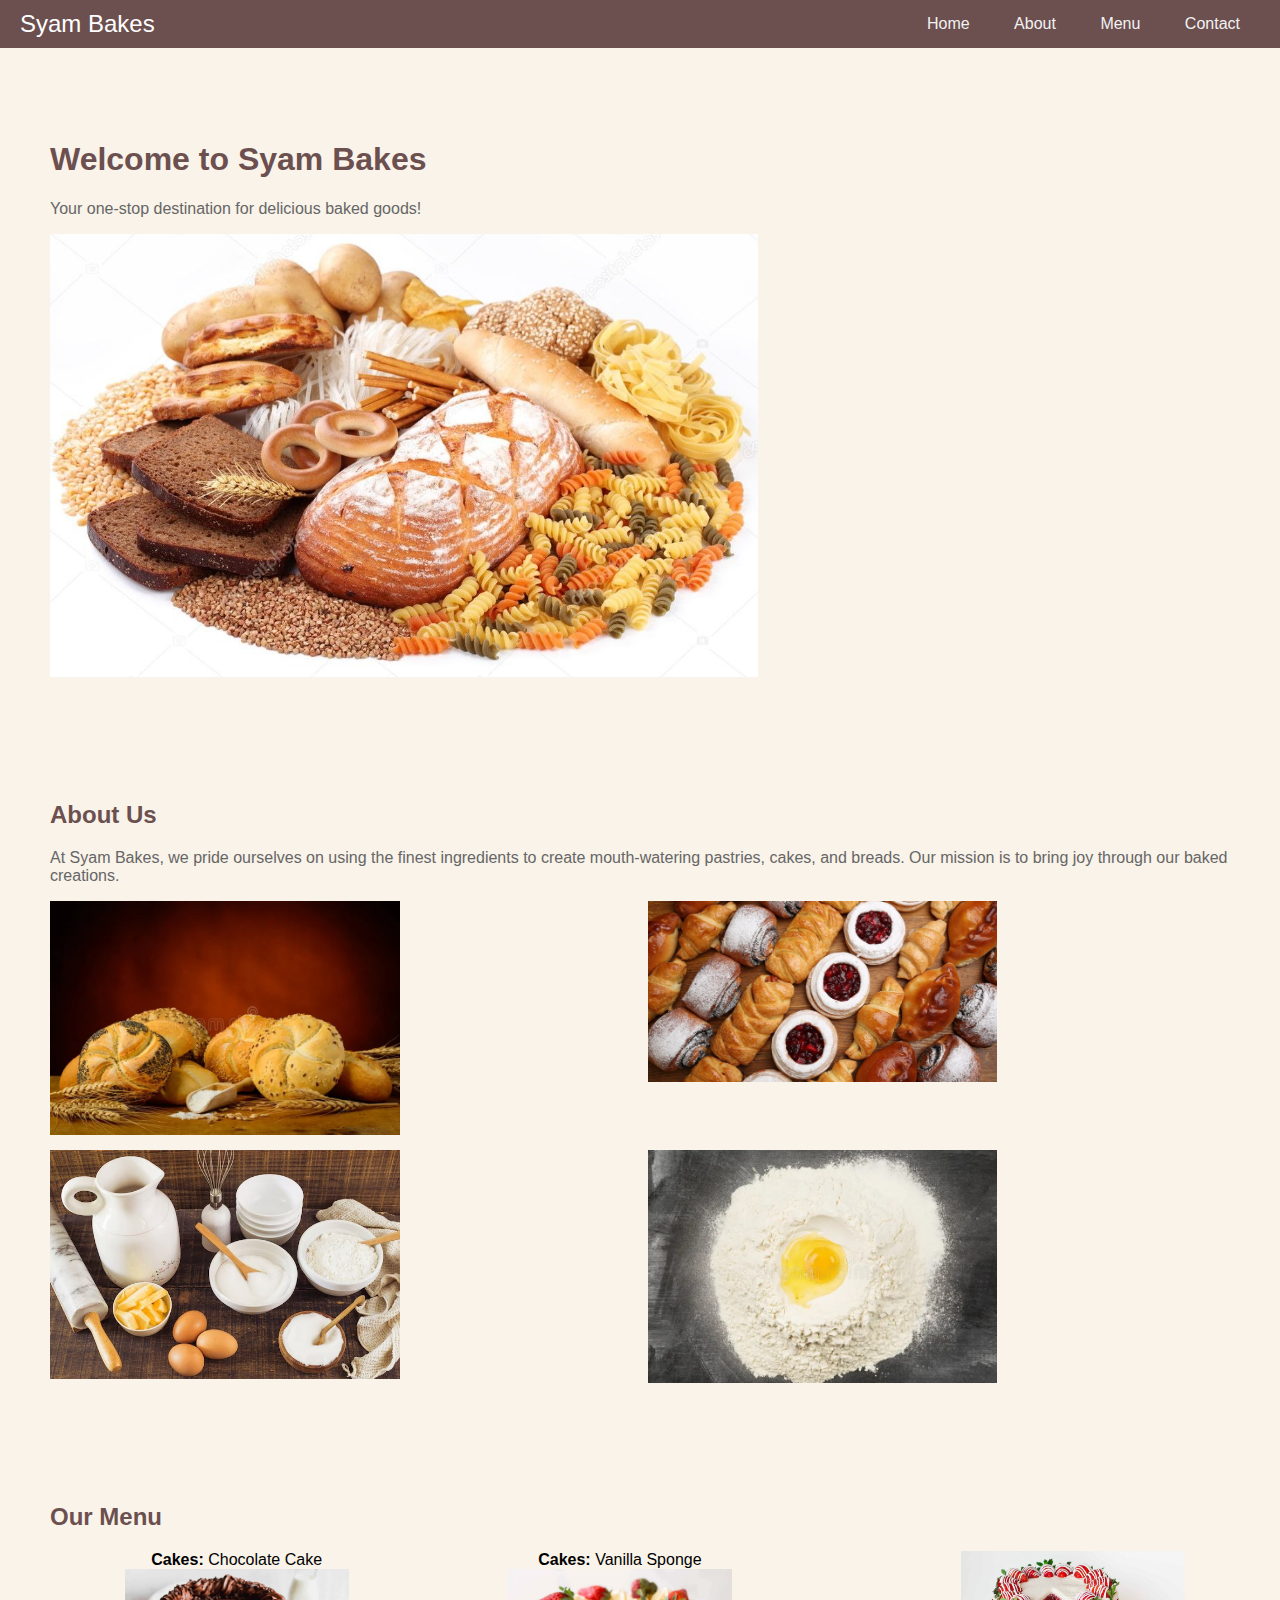
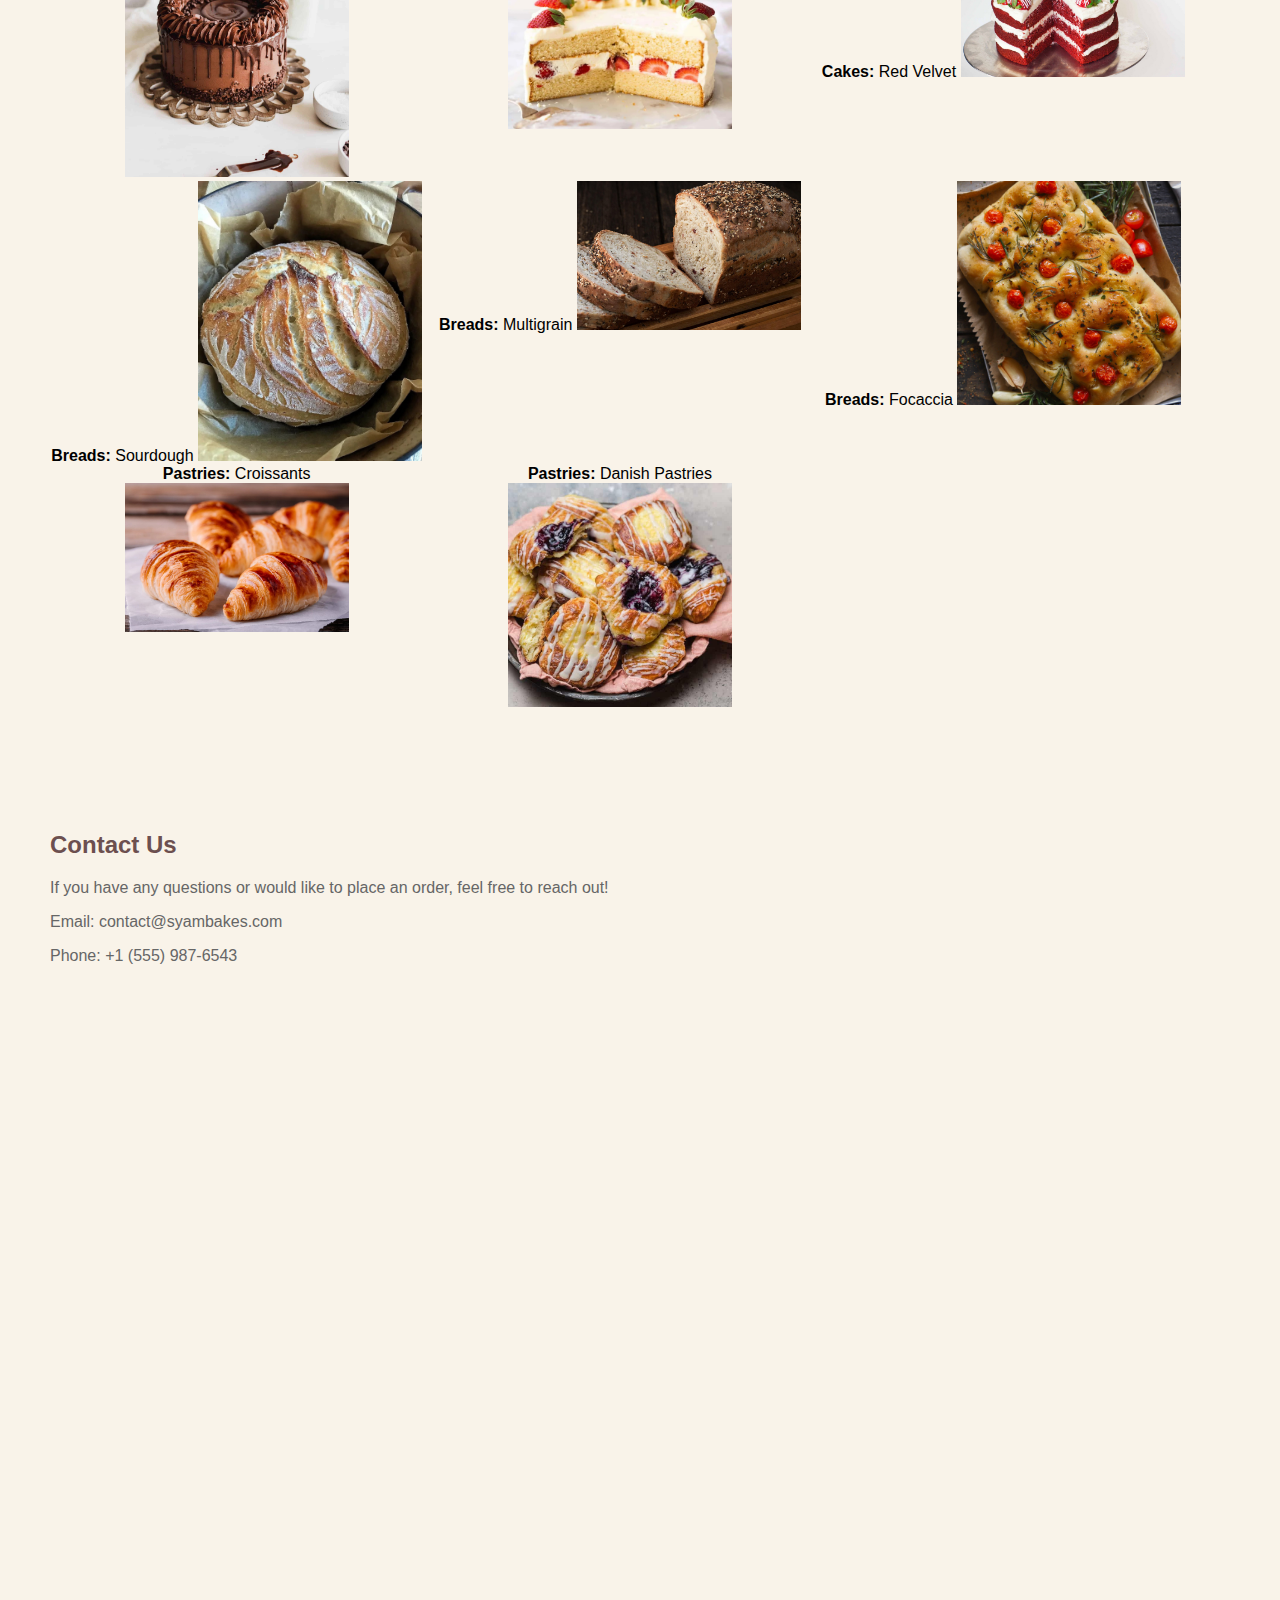
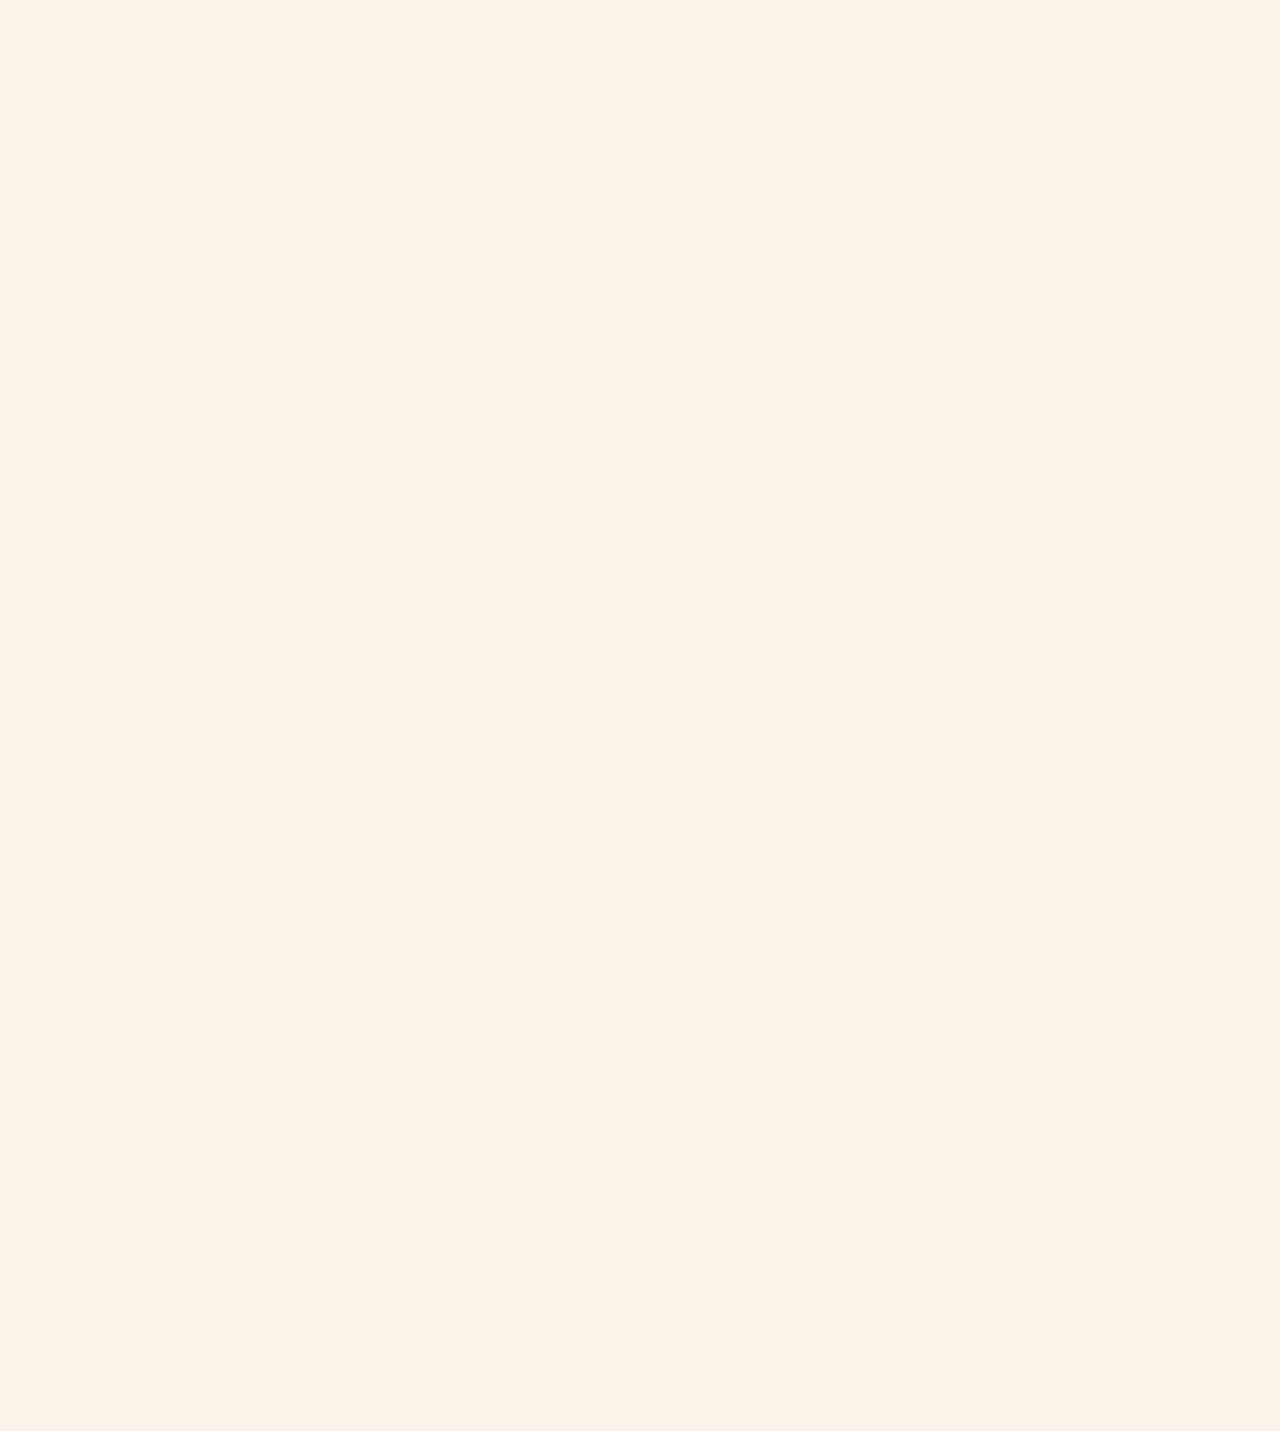
<file: prodigy/Responsive page/index.html>
<!DOCTYPE html>
<html lang="en">
<head>
    <meta charset="UTF-8">
    <meta name="viewport" content="width=device-width, initial-scale=1.0">
    <link rel="stylesheet" href="styles.css">
    <title>Syam Bakes - Bakery Application</title>
</head>
<body>

<header>
    <nav id="navbar">
        <span class="bakery-name">Syam Bakes</span>
        <ul>
            <li><a href="#home">Home</a></li>
            <li><a href="#about">About</a></li>
            <li><a href="#menu">Menu</a></li>
            <li><a href="#contact">Contact</a></li>
        </ul>
    </nav>
</header>

<div class="content">
    <section id="home">
        <h1>Welcome to Syam Bakes</h1>
        <p>Your one-stop destination for delicious baked goods!</p>
        <img src="bake.jpeg" alt="Bakery Image" class="main-image"> <!-- Replace with actual bakery image URL -->
    </section>

    <section id="about">
        <h2>About Us</h2>
        <p>At Syam Bakes, we pride ourselves on using the finest ingredients to create mouth-watering pastries, cakes, and breads. Our mission is to bring joy through our baked creations.</p>
        
        <div class="image-gallery">
            <img src="img1.jpeg" alt="Bakery Image 1"> <!-- Replace with actual image URLs -->
            <img src="img2.jpeg" alt="Bakery Image 2">
            <img src="img3.jpeg" alt="Bakery Image 3">
            <img src="img4.jpeg" alt="Bakery Image 4">
        </div>
    </section>

    <section id="menu">
        <h2>Our Menu</h2>
        <div class="menu-items">
            <div class="menu-item">
                <strong>Cakes:</strong> Chocolate Cake
                <img src="m1.jpeg" alt="Chocolate Cake"> <!-- Replace with actual image URL -->
            </div>
            <div class="menu-item">
                <strong>Cakes:</strong> Vanilla Sponge
                <img src="m2.jpeg" alt="Vanilla Sponge"> <!-- Replace with actual image URL -->
            </div>
            <div class="menu-item">
                <strong>Cakes:</strong> Red Velvet
                <img src="m3.jpeg" alt="Red Velvet Cake"> <!-- Replace with actual image URL -->
            </div>
            <div class="menu-item">
                <strong>Breads:</strong> Sourdough
                <img src="m4.jpeg" alt="Sourdough Bread"> <!-- Replace with actual image URL -->
            </div>
            <div class="menu-item">
                <strong>Breads:</strong> Multigrain
                <img src="m5.jpeg" alt="Multigrain Bread"> <!-- Replace with actual image URL -->
            </div>
            <div class="menu-item">
                <strong>Breads:</strong> Focaccia
                <img src="m6.jpeg" alt="Focaccia Bread"> <!-- Replace with actual image URL -->
            </div>
            <div class="menu-item">
                <strong>Pastries:</strong> Croissants
                <img src="m7.jpeg" alt="Croissants"> <!-- Replace with actual image URL -->
            </div>
            <div class="menu-item">
                <strong>Pastries:</strong> Danish Pastries
                <img src="m8.jpeg" alt="Danish Pastries"> <!-- Replace with actual image URL -->
            </div>
        </div>
    </section>

    <section id="contact">
        <h2>Contact Us</h2>
        <p>If you have any questions or would like to place an order, feel free to reach out!</p>
        <p>Email: contact@syambakes.com</p>
        <p>Phone: +1 (555) 987-6543</p>
    </section>

    <!-- For scrolling effect -->
    <div style="height: 2000px;"></div> 
</div>

<script src="scripts.js"></script>
</body>
</html>
</file>
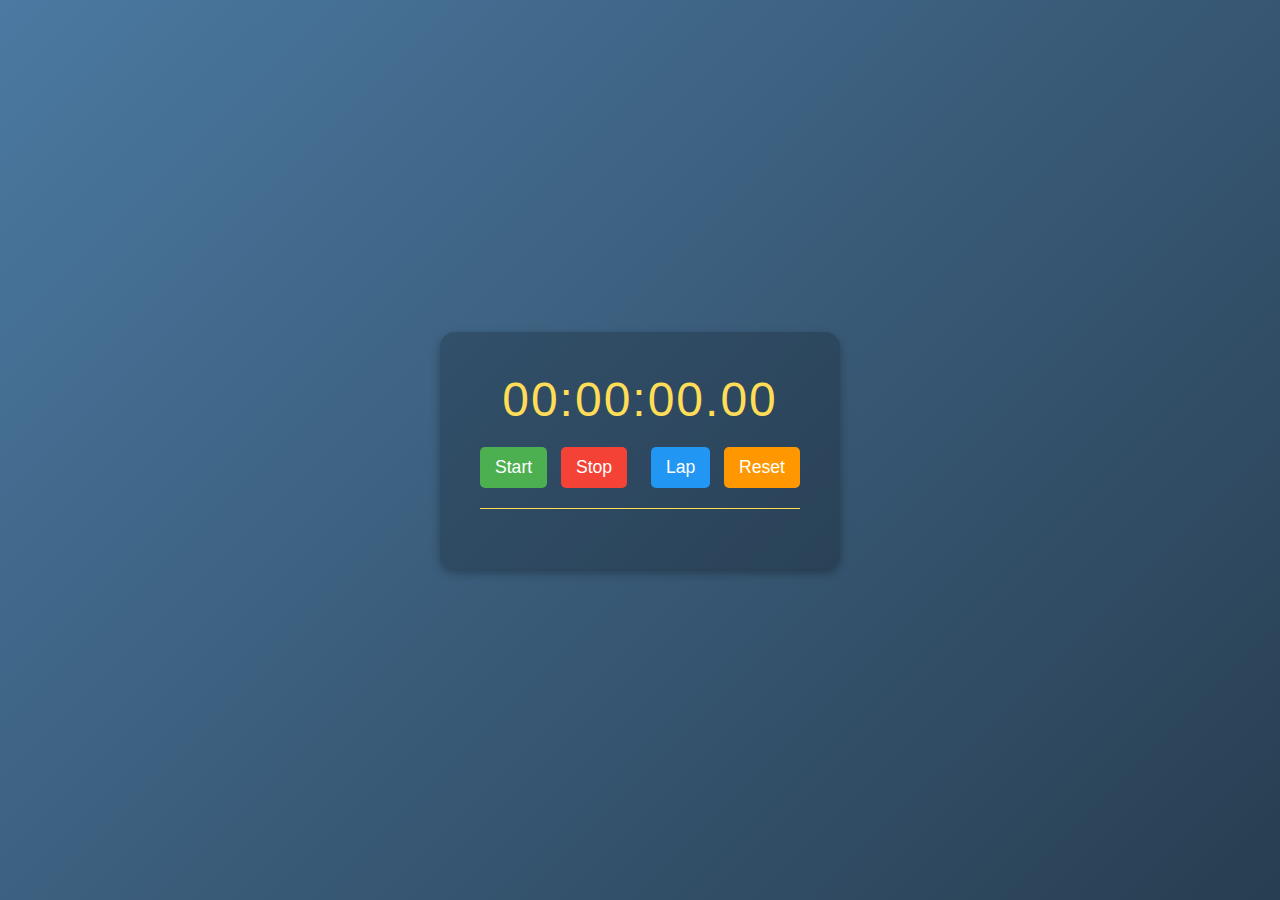
<file: prodigy/stopwatch/stopwatch.html>
<!DOCTYPE html>
<html lang="en">
<head>
  <meta charset="UTF-8">
  <meta name="viewport" content="width=device-width, initial-scale=1.0">
  <title>Stopwatch with Auto Lap Display</title>
  <style>
    body {
      display: flex;
      justify-content: center;
      align-items: center;
      height: 100vh;
      margin: 0;
      background: linear-gradient(135deg, #4b79a1, #283e51);
      font-family: Arial, sans-serif;
      color: #ffffff;
    }

    .stopwatch-container {
      text-align: center;
      background: rgba(0, 0, 0, 0.2);
      padding: 40px;
      border-radius: 15px;
      box-shadow: 0px 4px 10px rgba(0, 0, 0, 0.3);
      width: 320px;
    }

    .stopwatch {
      font-size: 3rem;
      margin-bottom: 20px;
      color: #ffdd57;
      letter-spacing: 2px;
      transition: color 0.3s ease;
    }

    .buttons {
      display: flex;
      justify-content: space-between;
      margin-bottom: 20px;
    }

    button {
      padding: 10px 15px;
      font-size: 1.1rem;
      border: none;
      border-radius: 5px;
      color: white;
      cursor: pointer;
      outline: none;
      transition: transform 0.2s ease, background-color 0.3s ease;
    }

    button:hover {
      transform: scale(1.1);
    }

    .start {
      background-color: #4caf50;
    }

    .stop {
      background-color: #f44336;
    }

    .reset {
      background-color: #ff9800;
    }

    button:active {
      transform: scale(0.9);
    }

    .animate {
      animation: pulse 1s ease infinite alternate;
    }

    @keyframes pulse {
      from {
        color: #ffdd57;
      }
      to {
        color: #ffd700;
      }
    }

    .lap-list {
      margin-top: 10px;
      text-align: left;
      max-height: 150px;
      overflow-y: auto;
      padding: 10px;
      border-top: 1px solid #ffdd57;
    }

    .lap-item {
      font-size: 1rem;
      margin-bottom: 5px;
      color: #e0e0e0;
    }
    
    .lap-button {
        background-color: #2196F3; 
        margin-left: 10px; 
    }
    
  </style>
</head>
<body>
  <div class="stopwatch-container">
    <div class="stopwatch">00:00:00.00</div>
    <div class="buttons">
      <button class="start">Start</button>
      <button class="stop">Stop</button>
      <button class="lap-button">Lap</button> 
      <button class="reset">Reset</button>
    </div>
    <div class="lap-list"></div>
  </div>

<script>
let hours = 0, minutes = 0, seconds = 0, milliseconds = 0; 
let interval; 
let lapTimes = []; 
const display = document.querySelector('.stopwatch'); 
const lapList = document.querySelector('.lap-list'); 
const startButton = document.querySelector('.start'); 
const stopButton = document.querySelector('.stop'); 
const resetButton = document.querySelector('.reset'); 
const lapButton = document.querySelector('.lap-button'); 

function updateDisplay() { 
   const hoursText = hours.toString().padStart(2, '0'); 
   const minutesText = minutes.toString().padStart(2, '0'); 
   const secondsText = seconds.toString().padStart(2, '0'); 
   const millisecondsText = milliseconds.toString().padStart(2, '0'); 
   display.textContent = `${hoursText}:${minutesText}:${secondsText}.${millisecondsText}`; 
}

function startStopwatch() { 
   interval = setInterval(() => { 
       milliseconds += 1; 
       if (milliseconds === 100) { 
           milliseconds = 0; 
           seconds += 1; 
       } 
       if (seconds === 60) { 
           seconds = 0; 
           minutes += 1; 
       } 
       if (minutes === 60) { 
           minutes = 0; 
           hours += 1; 
       } 
       updateDisplay(); 
   }, 10); 
   display.classList.add('animate'); 
}

startButton.addEventListener('click', () => { 
   clearInterval(interval); 
   startStopwatch(); 
});

stopButton.addEventListener('click', () => { 
   clearInterval(interval); 
   display.classList.remove('animate'); 
});

lapButton.addEventListener('click', () => { 
   if (interval) { 
       const lapTime = display.textContent; 
       lapTimes.push(lapTime); 
       const lapItem = document.createElement('div');
       lapItem.className = 'lap-item';
       lapItem.textContent = `Lap ${lapTimes.length}: ${lapTime}`;
       lapList.appendChild(lapItem);
   }
});

resetButton.addEventListener('click', () => { 
   clearInterval(interval); 
   hours = minutes = seconds = milliseconds = 0; 
   updateDisplay(); 
   display.classList.remove('animate'); 
   lapList.innerHTML = ''; 
   lapTimes = []; 
});

updateDisplay(); 
</script>
</body>
</html>
</file>
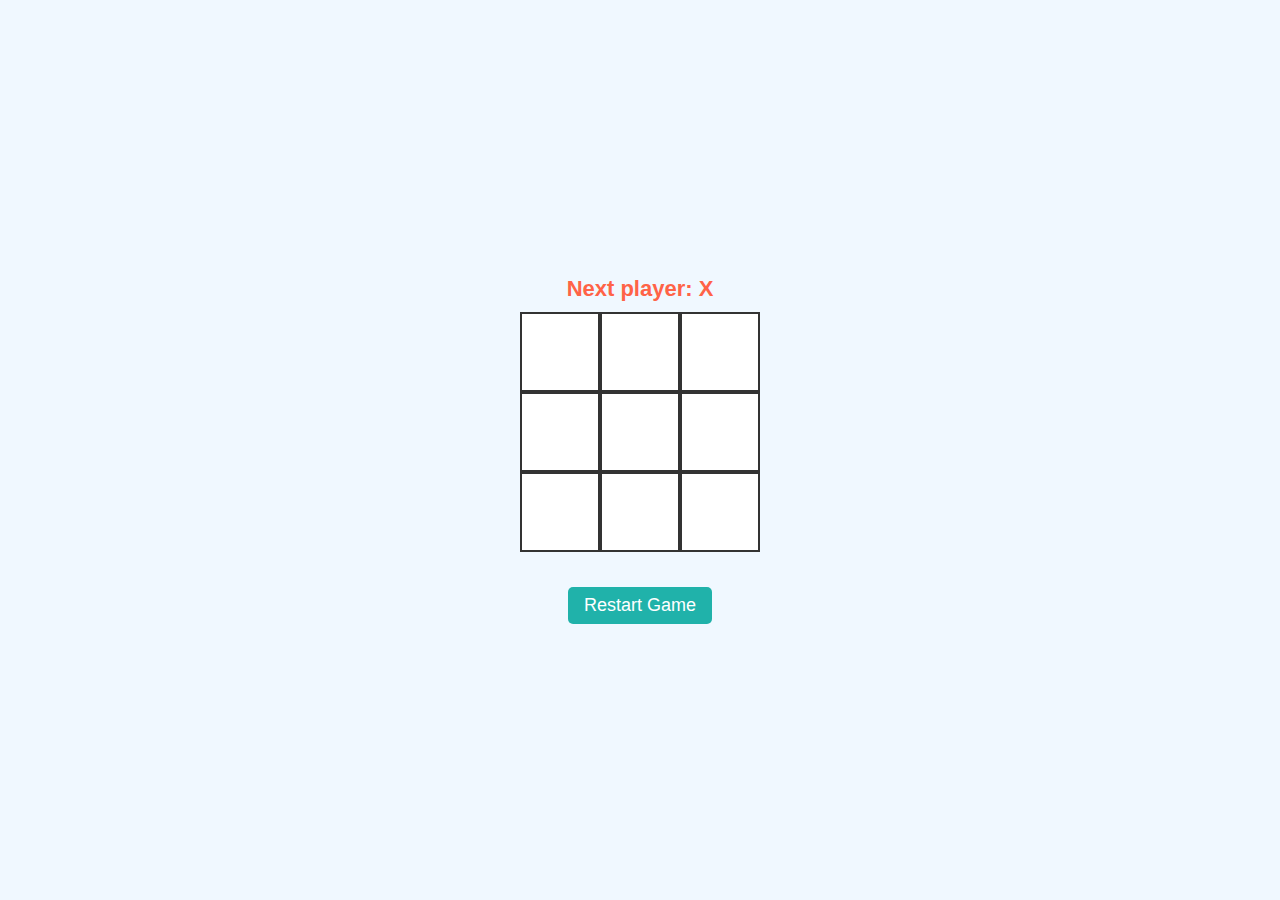
<file: prodigy/tictoe/tictoctoe.html>
<!DOCTYPE html>
<html lang="en">
<head>
  <meta charset="UTF-8">
  <meta name="viewport" content="width=device-width, initial-scale=1.0">
  <title>Colorful Tic-Tac-Toe Game</title>
  <style>
    body {
      font-family: Arial, sans-serif;
      display: flex;
      justify-content: center;
      align-items: center;
      height: 100vh;
      margin: 0;
      background-color: #f0f8ff;
    }

    .game {
      display: flex;
      flex-direction: column;
      align-items: center;
    }

    .game-board {
      margin-bottom: 20px;
    }

    .board-row {
      display: flex;
    }

    .square {
      width: 80px;
      height: 80px;
      font-size: 32px;
      font-weight: bold;
      text-align: center;
      background-color: #fff;
      border: 2px solid #333;
      cursor: pointer;
      outline: none;
      transition: background-color 0.3s;
    }

    .square.X {
      color: #ff6347; /* Tomato color for X */
    }

    .square.O {
      color: #4682b4; /* Steel blue color for O */
    }

    .status {
      margin-bottom: 10px;
      font-size: 22px;
      font-weight: bold;
    }

    .status.X-turn {
      color: #ff6347; /* Tomato color for X turn */
    }

    .status.O-turn {
      color: #4682b4; /* Steel blue color for O turn */
    }

    button.restart {
      margin-top: 15px;
      padding: 8px 16px;
      font-size: 18px;
      cursor: pointer;
      background-color: #20b2aa; /* Light Sea Green */
      color: white;
      border: none;
      border-radius: 5px;
      transition: background-color 0.3s;
    }

    button.restart:hover {
      background-color: #008080; /* Teal */
    }
  </style>
</head>
<body>
  <div class="game">
    <div class="status X-turn">Next player: X</div>
    <div class="game-board">
      <div class="board-row">
        <button class="square" data-index="0"></button>
        <button class="square" data-index="1"></button>
        <button class="square" data-index="2"></button>
      </div>
      <div class="board-row">
        <button class="square" data-index="3"></button>
        <button class="square" data-index="4"></button>
        <button class="square" data-index="5"></button>
      </div>
      <div class="board-row">
        <button class="square" data-index="6"></button>
        <button class="square" data-index="7"></button>
        <button class="square" data-index="8"></button>
      </div>
    </div>
    <button class="restart">Restart Game</button>
  </div>

  <script>
    const statusDiv = document.querySelector('.status');
    const squares = Array.from(document.querySelectorAll('.square'));
    const restartButton = document.querySelector('.restart');
    
    let history = [Array(9).fill(null)];
    let currentMove = 0;
    let xIsNext = true;

    function handleSquareClick(index) {
      const squaresCopy = history[currentMove].slice();
      
      // Check if the game is over or if the square is already filled
      if (calculateWinner(squaresCopy) || squaresCopy[index]) return;

      // Update the square with X or O
      squaresCopy[index] = xIsNext ? 'X' : 'O';
      
      // Update history and move count
      history = [...history.slice(0, currentMove + 1), squaresCopy];
      currentMove++;
      
      // Toggle player
      xIsNext = !xIsNext;

      // Update the game state
      updateGame();
    }

    function updateGame() {
      const currentSquares = history[currentMove];
      
      // Update each square based on the current state
      squares.forEach((square, index) => {
        square.textContent = currentSquares[index];
        square.classList.remove('X', 'O');
        
        if (currentSquares[index]) {
          square.classList.add(currentSquares[index]);
        }
      });

      // Check for a winner or draw
      const winner = calculateWinner(currentSquares);
      
      if (winner) {
        statusDiv.textContent = 'Winner: ' + winner + ' 🎉';
        statusDiv.classList.remove('X-turn', 'O-turn');
        return; // Stop further updates
      } else if (!currentSquares.includes(null)) {
        statusDiv.textContent = 'It\'s a Draw!';
        statusDiv.classList.remove('X-turn', 'O-turn');
        return; // Stop further updates
      } 

       // Update status for next player
       const nextPlayer = xIsNext ? 'X' : 'O';
       statusDiv.textContent = 'Next player: ' + nextPlayer;
       statusDiv.classList.remove('X-turn', 'O-turn');
       statusDiv.classList.add(nextPlayer + '-turn'); // Use template literal correctly
     }

     function calculateWinner(squares) {
       const lines = [
         [0, 1, 2],
         [3, 4, 5],
         [6, 7, 8],
         [0, 3, 6],
         [1, 4, 7],
         [2, 5, 8],
         [0, 4, 8],
         [2, 4, 6],
       ];
       for (const [a, b, c] of lines) {
         if (squares[a] && squares[a] === squares[b] && squares[a] === squares[c]) {
           return squares[a];
         }
       }
       return null; // No winner found
     }

     function restartGame() {
       history = [Array(9).fill(null)];
       currentMove = 0;
       xIsNext = true; // Reset to player X's turn
       updateGame(); // Refresh the game state
     }

     // Event listeners for square clicks and restart button
     squares.forEach((square, index) => {
       square.addEventListener('click', () => handleSquareClick(index));
     });

     restartButton.addEventListener('click', restartGame);

     updateGame(); // Initial game state update
   </script>
</body>
</html>
</file>
<file: prodigy/Responsive page/styles.css>
/* styles.css */
body {
    margin: 0;
    font-family: 'Arial', sans-serif;
    background-color: #f9f3e9; /* Light beige background */
}

header {
    position: fixed;
    width: 100%;
    top: 0;
    left: 0;
    z-index: 1000;
}

#navbar {
    display: flex;
    align-items: center;
    justify-content: space-between; /* Space between name and menu */
    background-color: #6c4f4f; /* Dark brown background */
    padding: 10px 20px;
}

.bakery-name {
    color: #fff; /* White text color for bakery name */
    font-size: 24px; /* Larger font size for visibility */
}

#navbar ul {
    list-style-type: none;
    margin: 0;
    padding: 0;
}

#navbar li {
    display: inline; /* Inline items for horizontal menu */
}

#navbar a {
    color: #f2f2f2; /* Light gray text color */
    text-decoration: none;
    padding: 14px 20px;
}

#navbar a:hover {
    background-color: #d9b89c; /* Light brown on hover */
}

/* Change navbar color on scroll */
.scrolled {
    background-color: #5b3e3e; /* Darker brown when scrolled */
}

/* Content styling */
.content {
    padding-top: 70px; /* Space for fixed navbar */
}

section {
    padding: 50px;
}

h1, h2 {
    color: #6c4f4f; /* Dark brown for headings */
}

p {
    color: #666; /* Gray text for paragraphs */
}

.main-image {
    width: 60%; /* Adjusted width for better alignment */
    height: auto; /* Maintain aspect ratio */
}

/* About section image gallery styling */
.image-gallery {
    display: grid;
    grid-template-columns: repeat(auto-fill, minmax(500px, 1fr)); /* Responsive grid layout */
    gap: 15px; /* Space between images */
}

.image-gallery img {
    width: 60%; /* Make images responsive and same size */
    height: auto; /* Maintain aspect ratio */
}

/* Menu items styling */
.menu-items {
    display: flex;
    flex-wrap: wrap; /* Wrap items to next line if needed */
}

.menu-item {
   flex-basis: calc(33.33% - 20px); /* Three items per row with spacing */
   margin-right: 10px; /* Space between items */
   text-align: center; /* Center align text under images */
}

.menu-item img {
   width: 60%; /* Make images responsive within menu items and same size */
   height: 50; /* Maintain aspect ratio */
}

/* Remove margin from last item in each row */
.menu-item:nth-child(3n) {
   margin-right: 0; 
}

/* Menu list styling (if needed) */
.menu-list {
   list-style-type: none; /* Remove bullets from menu list */
}
</file>
